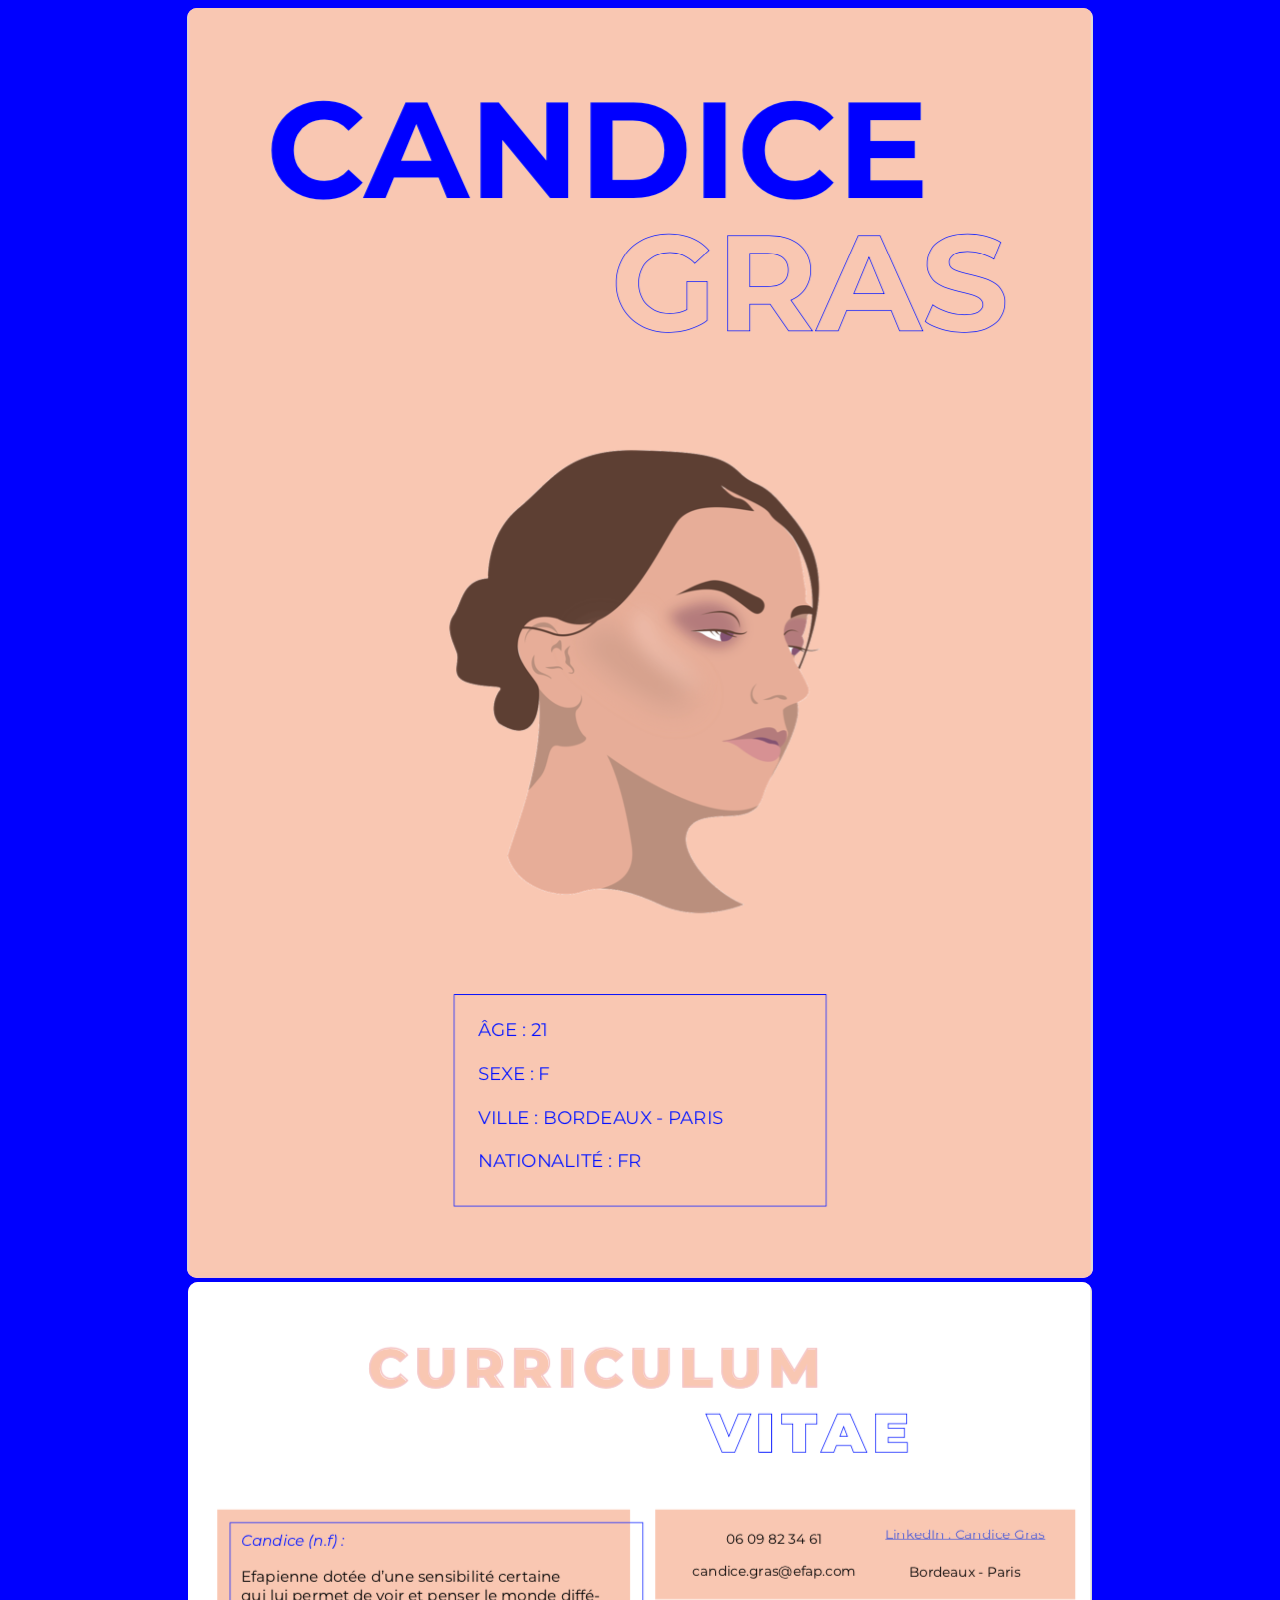
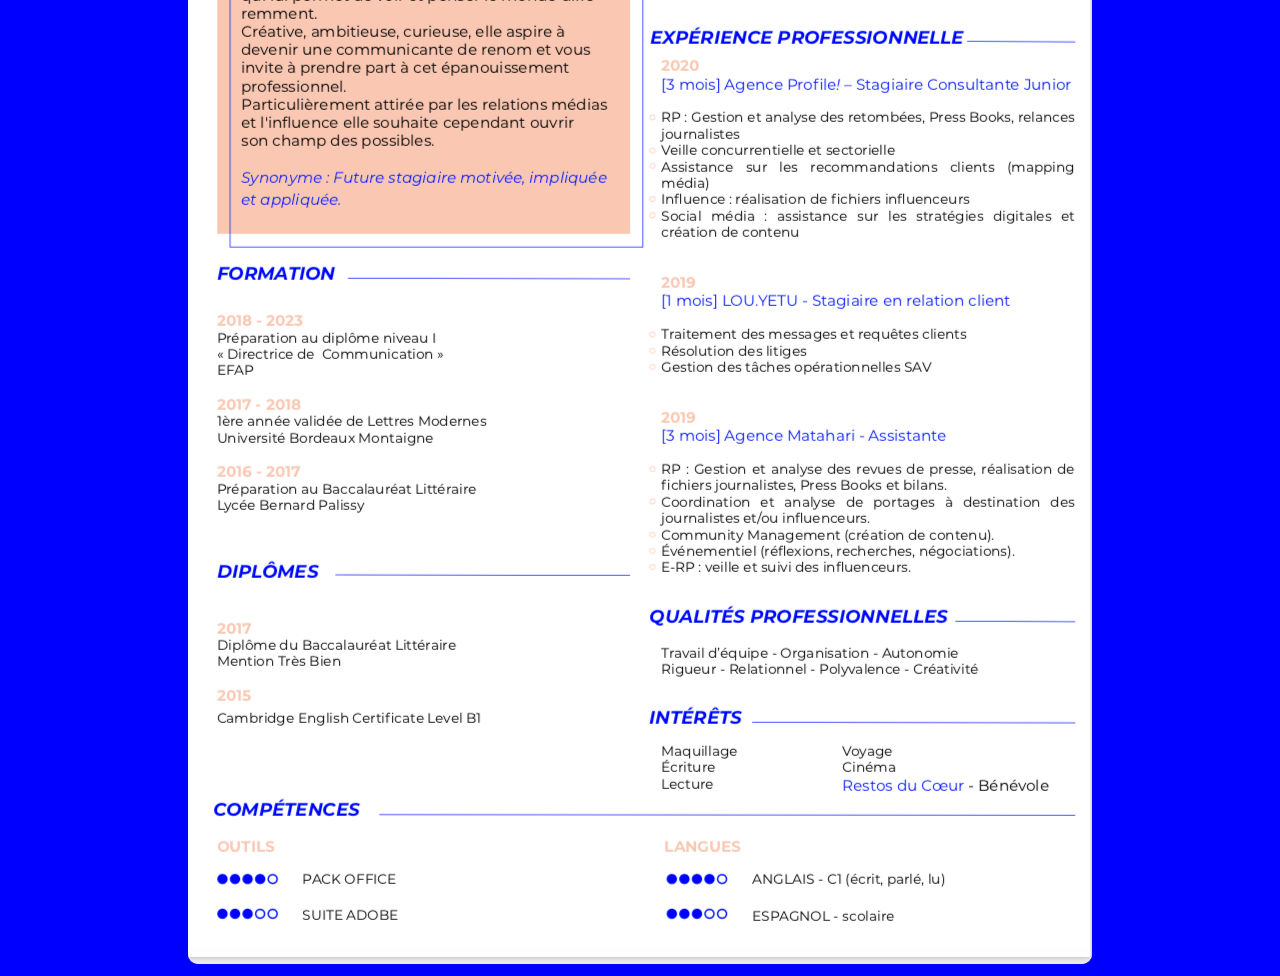
<file: cv.html>
<!DOCTYPE html>
<html>
<head>
	<title>MON CV PDF</title>
	<link rel="stylesheet" href="style.css">
</head>
<body>

	<img src="image/cvv.png" alt="candice" class="photo2">
	<img src="image/cvvv.png" alt="candice" class="photo2">

</body>
</html>
</file>
<file: style.css>
body {
  background: blue;
  text-align: center;
}

h1, h2, p, ul, li, h3 {
	font-family: 'Montserrat', sans-serif;
	color: blue;
  background-color: pink

}

.mail {
  font-family: 'Montserrat', sans-serif;
  color: blue;
}

.icon {
  color: blue
}

.margin-50px {
	margin : 50px;
}

.margin-right-30px {
	margin-right: 30px
}

.photo {
  width: 300px;
  height: 300px;
  object-fit: cover;
  border-radius: 10px;
  box-shadow: 5px 5px 10px blue;
  background-color: pink
}

.pres {
  text-align: center;
  border-radius: 10px;
  padding: 30px 70px;
  box-shadow: 5px 5px 10px grey;
  background-color: pink
}

.form, .diplomes, .qualites, .exp, .comp, .type {
  text-align: left;
  border-radius: 10px;
  padding: 30px 70px;
  box-shadow: 5px 5px 10px grey;
  background-color: pink
}

.my-btn {
  font-family: 'Montserrat', sans-serif;
  display: inline-block;
  color: blue;
  background: pink;
  padding: 20px;
  border-radius: 5px;
  font-weight: bold;
  box-shadow: 5px 5px 10px grey;
  text-decoration: none

}

.my-btn:hover {
  color: blue;
  opacity: 0.8;
}

.my-navbar {
  display: flex;
  justify-content: space-between;
  align-items: center;
  background: pink;
}

.links {
  font-family: 'Montserrat', sans-serif;
  color: blue;
  display: flex;
  justify-content: flex-end;
  background: pink;

}

.link {
  margin: 10px 30px;
  color: blue;
}

.link:hover {
  color: white;
}

.part1 {
	display: flex;
	background: blue
}

.part2 {
	display: flex;
	background: blue;
  justify-content: space-between;
}

.part3 {
  display: flex;
  background: blue;
  justify-content: space-between;
   text-align: left;
  border-radius: 10px;
  padding: 30px 70px;
  box-shadow: 5px 5px 10px grey;
  background-color: pink

}

.footer {
  background: pink;
  display: flex;
  align-items: center;
  justify-content: space-between;
  height: 100px;
  padding: 0px 50px;
  color: blue;
}
.footer-links {
  display: flex;
  align-items: center;
}
.footer-links a {
  color: blue;
  opacity: 0.15;
  text-decoration: none;
  font-size: 24px;
  padding: 0px 10px;
}
.footer-links a:hover {
  opacity: 1;
}
.footer .fa-heart {
  color: #D23333;
}

.photo2 {
  object-fit: cover;
  border-radius: 10px;
  box-shadow: 5px 5px 10px blue;
  background-color: pink
</file>
